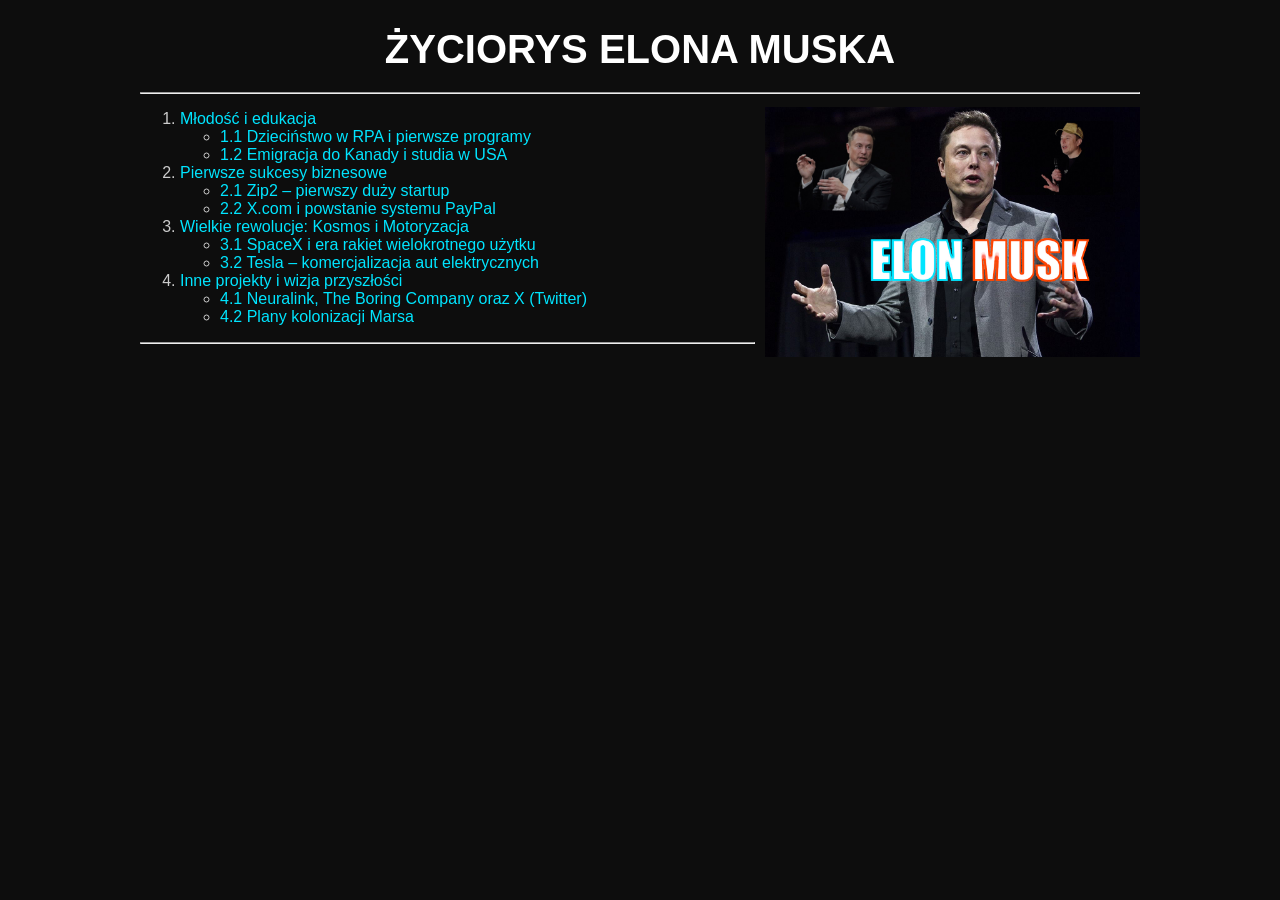
<file: 1-wersja/strona-internetowa/index.html>
<!DOCTYPE html>
<html lang="pl">
<head>
    <meta charset="UTF-8">
    <title>Życie Elona Muska</title>
    
    <link rel="stylesheet" href="style.css">
</head>
<body style="background-color: #0d0d0d;">
<h1>ŻYCIORYS ELONA MUSKA</h1>
<hr>

<img src="obrazki/ulepszony_elon.jpeg" alt="Elon Musk" width="375" class="glowna_grafika_musk">

<ol>
  <li><a href="teksty/mlodosc.html">Młodość i edukacja</a>
    <ul>
      <li><a href="teksty/mlodosc.html#dziecinstwo">1.1 Dzieciństwo w RPA i pierwsze programy</a></li>
      <li><a href="teksty/mlodosc.html#emigracja">1.2 Emigracja do Kanady i studia w USA</a></li>
    </ul>
  </li>
  <li><a href="teksty/pierwsze_sukcesy.html#pierwsze_sukcesy">Pierwsze sukcesy biznesowe</a>
    <ul>
      <li><a href="teksty/pierwsze_sukcesy.html#zip2">2.1 Zip2 – pierwszy duży startup</a></li>
      <li><a href="teksty/pierwsze_sukcesy.html#paypal">2.2 X.com i powstanie systemu PayPal</a></li>
    </ul>
  </li>
    <li><a href="teksty/wielkie_rewolucje.html#wielkie_rewolucje">Wielkie rewolucje: Kosmos i Motoryzacja</a>
        <ul>
        <li><a href="teksty/wielkie_rewolucje.html#spacex">3.1 SpaceX i era rakiet wielokrotnego użytku</a></li>
        <li><a href="teksty/wielkie_rewolucje.html#tesla">3.2 Tesla – komercjalizacja aut elektrycznych</a></li>
        </ul>
    </li>
    <li><a href="teksty/inne_projekty.html#inne_projekty">Inne projekty i wizja przyszłości</a>
        <ul>
        <li><a href="teksty/inne_projekty.html#neuralink">4.1 Neuralink, The Boring Company oraz X (Twitter)</a></li>
        <li><a href="teksty/inne_projekty.html#mars">4.2 Plany kolonizacji Marsa</a></li>
        </ul>
    </li>
    
</ol>
<hr>


</body> 
</html>
</file>
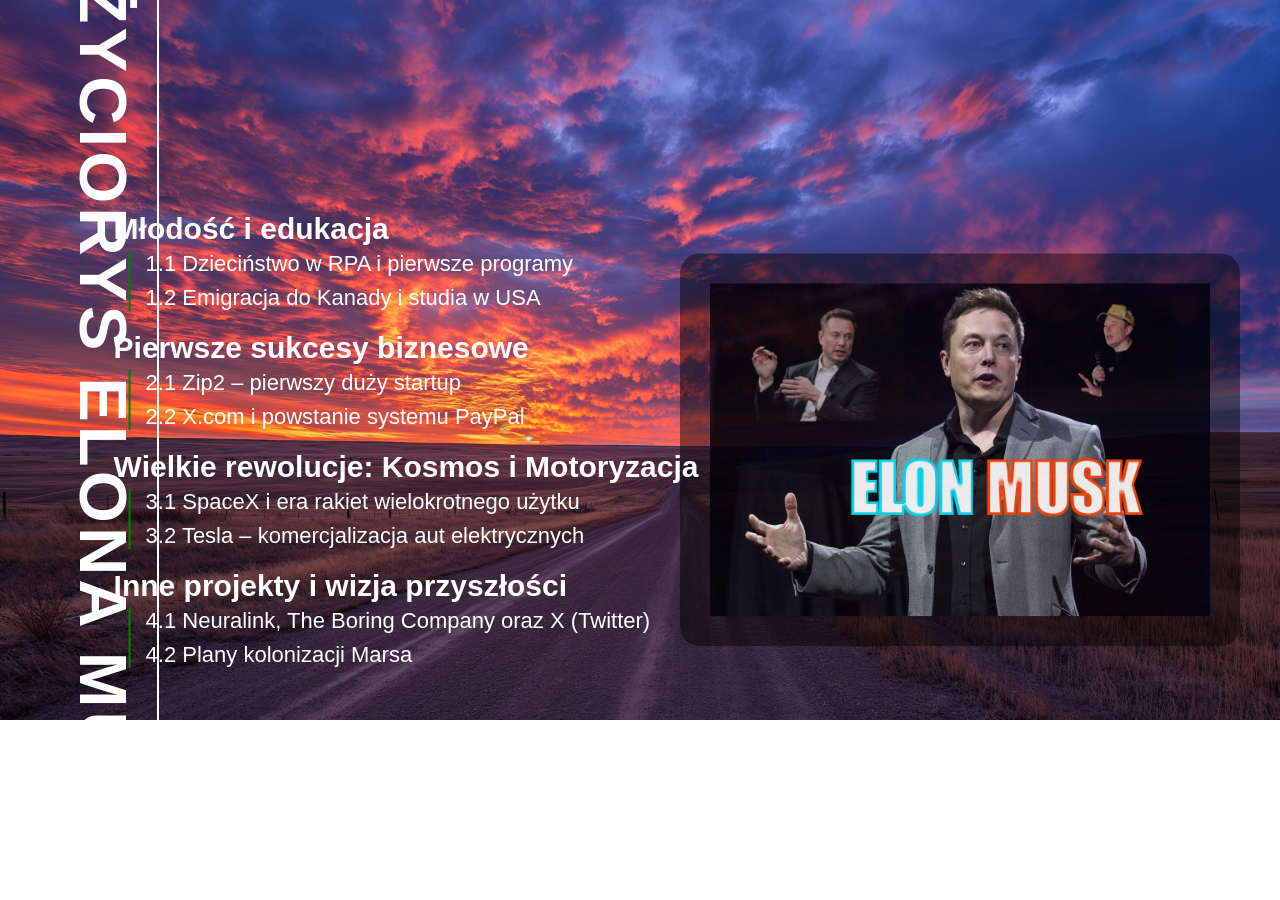
<file: 2-wersja/strona-internetowa/index.html>
<!DOCTYPE html>
<html lang="pl">
<head>
    <meta charset="UTF-8">
    <title>Życie Elona Muska</title>
    
    <link rel="stylesheet" href="style.css">
</head>
<body class="index">
<h1>ŻYCIORYS ELONA MUSKA</h1>


<img src="obrazki/ulepszony_elon.jpeg" alt="Elon Musk" width="375" class="glowna_grafika_musk">

<ol>
  <li><a href="teksty/mlodosc.html">Młodość i edukacja</a>
    <ul>
      <li><a href="teksty/mlodosc.html#dziecinstwo">1.1 Dzieciństwo w RPA i pierwsze programy</a></li>
      <li><a href="teksty/mlodosc.html#emigracja">1.2 Emigracja do Kanady i studia w USA</a></li>
    </ul>
  </li>
  <li><a href="teksty/pierwsze_sukcesy.html#pierwsze_sukcesy">Pierwsze sukcesy biznesowe</a>
    <ul>
      <li><a href="teksty/pierwsze_sukcesy.html#zip2">2.1 Zip2 – pierwszy duży startup</a></li>
      <li><a href="teksty/pierwsze_sukcesy.html#paypal">2.2 X.com i powstanie systemu PayPal</a></li>
    </ul>
  </li>
    <li><a href="teksty/wielkie_rewolucje.html#wielkie_rewolucje">Wielkie rewolucje: Kosmos i Motoryzacja</a>
        <ul>
        <li><a href="teksty/wielkie_rewolucje.html#spacex">3.1 SpaceX i era rakiet wielokrotnego użytku</a></li>
        <li><a href="teksty/wielkie_rewolucje.html#tesla">3.2 Tesla – komercjalizacja aut elektrycznych</a></li>
        </ul>
    </li>
    <li><a href="teksty/inne_projekty.html#inne_projekty">Inne projekty i wizja przyszłości</a>
        <ul>
        <li><a href="teksty/inne_projekty.html#neuralink">4.1 Neuralink, The Boring Company oraz X (Twitter)</a></li>
        <li><a href="teksty/inne_projekty.html#mars">4.2 Plany kolonizacji Marsa</a></li>
        </ul>
    </li>
    
</ol>

</body> 
</html>
</file>
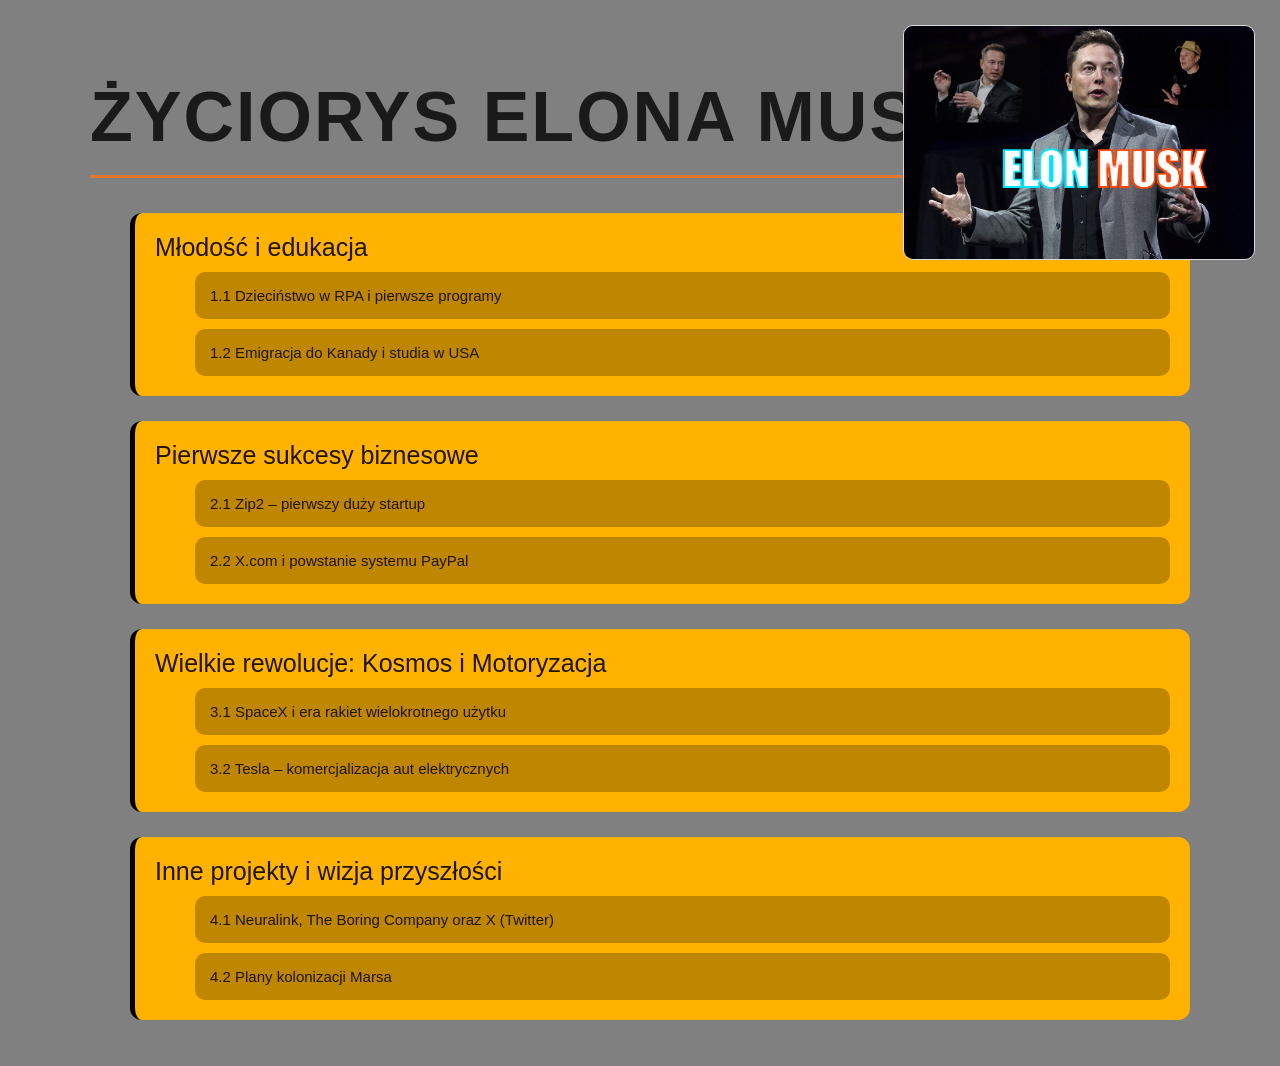
<file: 3-wersja/strona-internetowa/index.html>
<!DOCTYPE html>
<html lang="pl">
<head>
    <meta charset="UTF-8">
    <title>Życie Elona Muska</title>
    
    <link rel="stylesheet" href="style.css">
</head>
<body class="index">
<img src="obrazki/ulepszony_elon.jpeg" alt="Elon Musk" width="375" class="glowna_grafika_musk">
<h1>ŻYCIORYS ELONA MUSKA</h1>
<ol>
  <li><a href="teksty/mlodosc.html">Młodość i edukacja</a>
    <ul>
      <li><a href="teksty/mlodosc.html#dziecinstwo">1.1 Dzieciństwo w RPA i pierwsze programy</a></li>
      <li><a href="teksty/mlodosc.html#emigracja">1.2 Emigracja do Kanady i studia w USA</a></li>
    </ul>
  </li>
  <li><a href="teksty/pierwsze_sukcesy.html#pierwsze_sukcesy">Pierwsze sukcesy biznesowe</a>
    <ul>
      <li><a href="teksty/pierwsze_sukcesy.html#zip2">2.1 Zip2 – pierwszy duży startup</a></li>
      <li><a href="teksty/pierwsze_sukcesy.html#paypal">2.2 X.com i powstanie systemu PayPal</a></li>
    </ul>
  </li>
    <li><a href="teksty/wielkie_rewolucje.html#wielkie_rewolucje">Wielkie rewolucje: Kosmos i Motoryzacja</a>
        <ul>
        <li><a href="teksty/wielkie_rewolucje.html#spacex">3.1 SpaceX i era rakiet wielokrotnego użytku</a></li>
        <li><a href="teksty/wielkie_rewolucje.html#tesla">3.2 Tesla – komercjalizacja aut elektrycznych</a></li>
        </ul>
    </li>
    <li><a href="teksty/inne_projekty.html#inne_projekty">Inne projekty i wizja przyszłości</a>
        <ul>
        <li><a href="teksty/inne_projekty.html#neuralink">4.1 Neuralink, The Boring Company oraz X (Twitter)</a></li>
        <li><a href="teksty/inne_projekty.html#mars">4.2 Plany kolonizacji Marsa</a></li>
        </ul>
    </li>

</ol>


</body> 
</html>
</file>
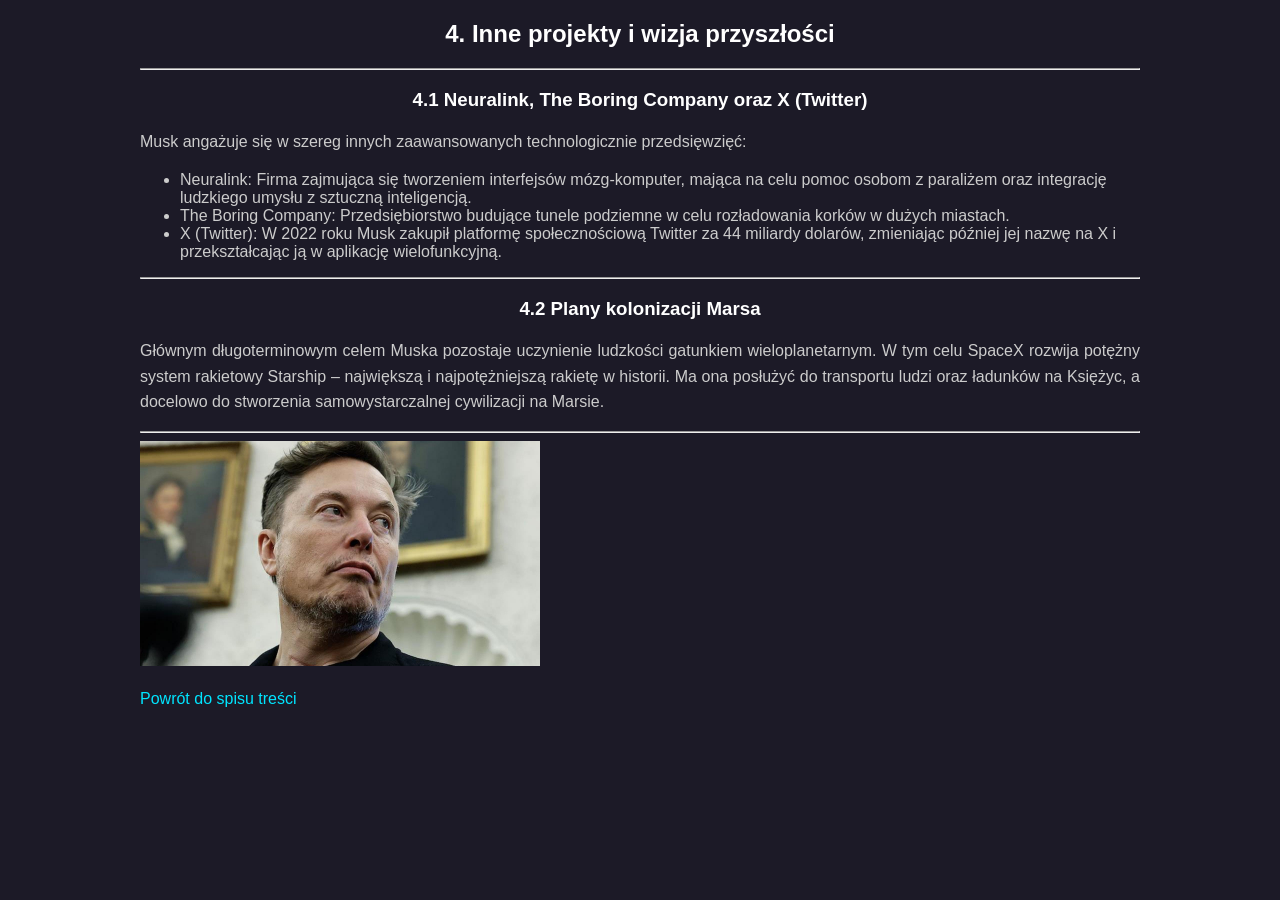
<file: 1-wersja/strona-internetowa/teksty/inne_projekty.html>
<!DOCTYPE html>
<html lang="pl">
<head>
    <meta charset="UTF-8">
    <title>Inne projekty Elona Muska</title>
    <link rel="stylesheet" href="../style.css">
</head>
<body class="projekty">
    <h2>4. Inne projekty i wizja przyszłości</h2>
<hr>
<a name="neuralink"></a><h3>4.1 Neuralink, The Boring Company oraz X (Twitter)</h3>
<p>Musk angażuje się w szereg innych zaawansowanych technologicznie przedsięwzięć:</p>
<ul>
    <li>Neuralink: Firma zajmująca się tworzeniem interfejsów mózg-komputer, mająca na celu pomoc osobom z paraliżem oraz integrację ludzkiego umysłu z sztuczną inteligencją.</li>
    <li>The Boring Company: Przedsiębiorstwo budujące tunele podziemne w celu rozładowania korków w dużych miastach.</li>
    <li>X (Twitter): W 2022 roku Musk zakupił platformę społecznościową Twitter za 44 miliardy dolarów, zmieniając później jej nazwę na X i przekształcając ją w aplikację wielofunkcyjną.</li>
</ul><hr>
<a name="mars"></a><h3>4.2 Plany kolonizacji Marsa</h3>
<p>Głównym długoterminowym celem Muska pozostaje uczynienie ludzkości gatunkiem wieloplanetarnym. W tym celu SpaceX rozwija potężny system rakietowy Starship – największą i najpotężniejszą rakietę w historii. Ma ona posłużyć do transportu ludzi oraz ładunków na Księżyc, a docelowo do stworzenia samowystarczalnej cywilizacji na Marsie.</p>
<hr>
<img src="../obrazki/elon3.jpg" width="400">
<p><a href="../index.html" class="powrot">Powrót do spisu treści</a></p>
</body>
</html>
</file>
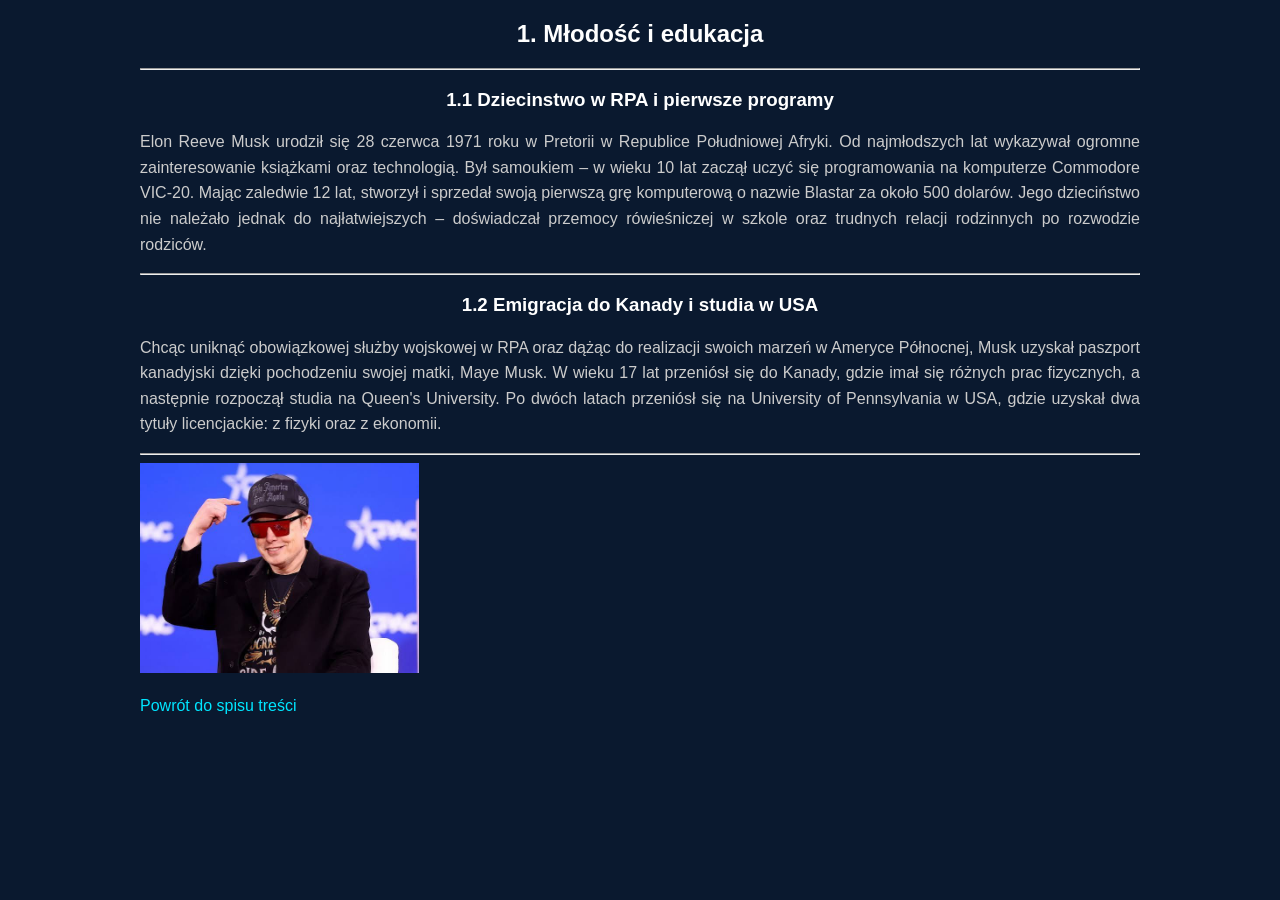
<file: 1-wersja/strona-internetowa/teksty/mlodosc.html>
<!DOCTYPE html>
<html lang="pl">
<head>
    <meta charset="UTF-8">
    <title>Młodość i edukacja Elona Muska</title>
    <link rel="stylesheet" href="../style.css">
</head>
<body class="mlodosc">
    <h2>1. Młodość i edukacja</h2>
<hr>
<a name="dziecinstwo"></a><h3>1.1 Dziecinstwo w RPA i pierwsze programy</h3>
<p>Elon Reeve Musk urodził się 28 czerwca 1971 roku w Pretorii w Republice Południowej Afryki. Od najmłodszych lat wykazywał ogromne zainteresowanie książkami oraz technologią. Był samoukiem – w wieku 10 lat zaczął uczyć się programowania na komputerze Commodore VIC-20. Mając zaledwie 12 lat, stworzył i sprzedał swoją pierwszą grę komputerową o nazwie Blastar za około 500 dolarów. Jego dzieciństwo nie należało jednak do najłatwiejszych – doświadczał przemocy rówieśniczej w szkole oraz trudnych relacji rodzinnych po rozwodzie rodziców.</p>
<hr>
<a name="emigracja"></a><h3>1.2 Emigracja do Kanady i studia w USA</h3>
<p>Chcąc uniknąć obowiązkowej służby wojskowej w RPA oraz dążąc do realizacji swoich marzeń w Ameryce Północnej, Musk uzyskał paszport kanadyjski dzięki pochodzeniu swojej matki, Maye Musk. W wieku 17 lat przeniósł się do Kanady, gdzie imał się różnych prac fizycznych, a następnie rozpoczął studia na Queen's University. Po dwóch latach przeniósł się na University of Pennsylvania w USA, gdzie uzyskał dwa tytuły licencjackie: z fizyki oraz z ekonomii.</p>
<hr>
<img src="../obrazki/elon4.jpg" width="279">
<p><a href="../index.html" class="powrot">Powrót do spisu treści</a></p>

</body>
</html>
</file>
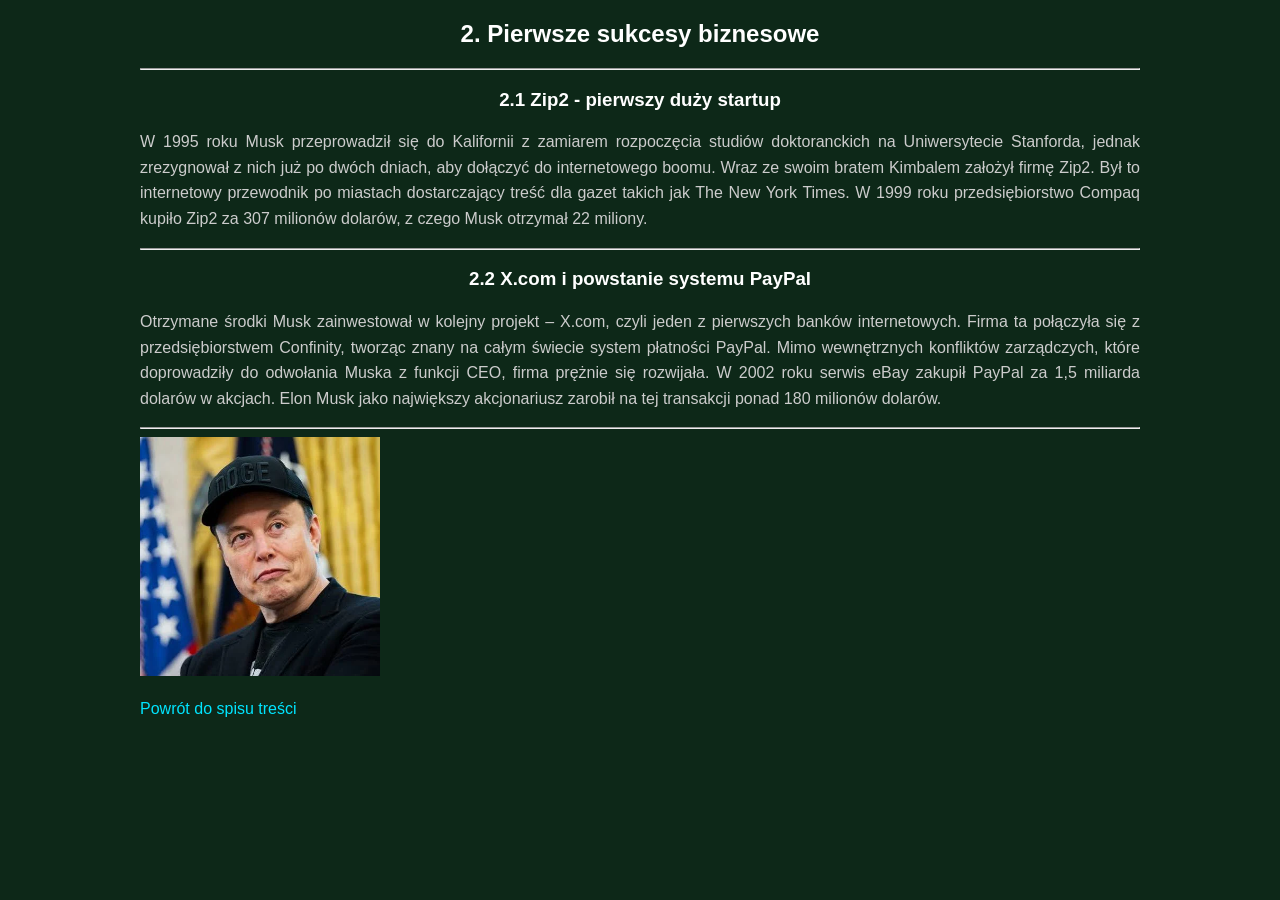
<file: 1-wersja/strona-internetowa/teksty/pierwsze_sukcesy.html>
<!DOCTYPE html>
<html lang="pl">
<head>
    <meta charset="UTF-8">
    <title>Pierwsze sukcesy Elona Muska</title>
    <link rel="stylesheet" href="../style.css">
<body class="sukcesy">
    <h2>2. Pierwsze sukcesy biznesowe</h2>
<hr>
<a name="zip2"></a><h3>2.1 Zip2 - pierwszy duży startup</h3>
<p>W 1995 roku Musk przeprowadził się do Kalifornii z zamiarem rozpoczęcia studiów doktoranckich na Uniwersytecie Stanforda, jednak zrezygnował z nich już po dwóch dniach, aby dołączyć do internetowego boomu. Wraz ze swoim bratem Kimbalem założył firmę Zip2. Był to internetowy przewodnik po miastach dostarczający treść dla gazet takich jak The New York Times. W 1999 roku przedsiębiorstwo Compaq kupiło Zip2 za 307 milionów dolarów, z czego Musk otrzymał 22 miliony.</p>
<hr>
<a name="paypal"></a><h3>2.2 X.com i powstanie systemu PayPal</h3>
<p>Otrzymane środki Musk zainwestował w kolejny projekt – X.com, czyli jeden z pierwszych banków internetowych. Firma ta połączyła się z przedsiębiorstwem Confinity, tworząc znany na całym świecie system płatności PayPal. Mimo wewnętrznych konfliktów zarządczych, które doprowadziły do odwołania Muska z funkcji CEO, firma prężnie się rozwijała. W 2002 roku serwis eBay zakupił PayPal za 1,5 miliarda dolarów w akcjach. Elon Musk jako największy akcjonariusz zarobił na tej transakcji ponad 180 milionów dolarów.</p>
<hr>
<img src="../obrazki/elon2.jpg" width=240 >
<p><a href="../index.html" class="powrot">Powrót do spisu treści</a></p>

</body>
</html>
</file>
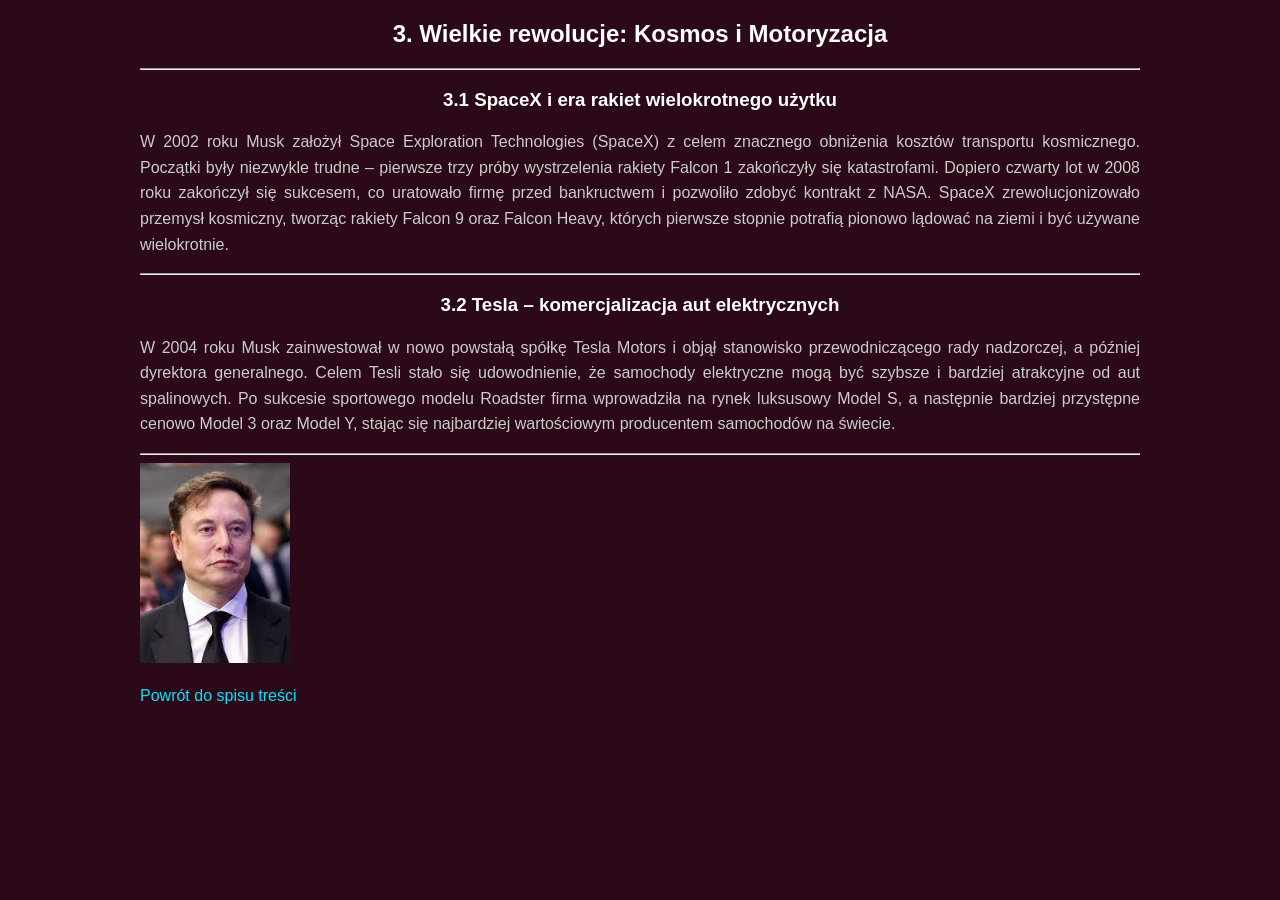
<file: 1-wersja/strona-internetowa/teksty/wielkie_rewolucje.html>
<!DOCTYPE html>
<html lang="pl">
<head>
    <meta charset="UTF-8">
    <title>Wielkie rewolucje: Kosmos i Motoryzacja</title>
    <link rel="stylesheet" href="../style.css">
</head>
<body class="rewolucje">
    <h2>3. Wielkie rewolucje: Kosmos i Motoryzacja</h2>
<hr>
<a name="spacex"></a><h3>3.1 SpaceX i era rakiet wielokrotnego użytku</h3>
<p>W 2002 roku Musk założył Space Exploration Technologies (SpaceX) z celem znacznego obniżenia kosztów transportu kosmicznego. Początki były niezwykle trudne – pierwsze trzy próby wystrzelenia rakiety Falcon 1 zakończyły się katastrofami. Dopiero czwarty lot w 2008 roku zakończył się sukcesem, co uratowało firmę przed bankructwem i pozwoliło zdobyć kontrakt z NASA. SpaceX zrewolucjonizowało przemysł kosmiczny, tworząc rakiety Falcon 9 oraz Falcon Heavy, których pierwsze stopnie potrafią pionowo lądować na ziemi i być używane wielokrotnie.</p><hr>
<a name="tesla"></a><h3>3.2 Tesla – komercjalizacja aut elektrycznych</h3>
<p>W 2004 roku Musk zainwestował w nowo powstałą spółkę Tesla Motors i objął stanowisko przewodniczącego rady nadzorczej, a później dyrektora generalnego. Celem Tesli stało się udowodnienie, że samochody elektryczne mogą być szybsze i bardziej atrakcyjne od aut spalinowych. Po sukcesie sportowego modelu Roadster firma wprowadziła na rynek luksusowy Model S, a następnie bardziej przystępne cenowo Model 3 oraz Model Y, stając się najbardziej wartościowym producentem samochodów na świecie.</p>
<hr>
<img src="../obrazki/elon.jpg" width="150">
<p><a href="../index.html" class="powrot">Powrót do spisu treści</a></p>
</body>
</html>
</file>
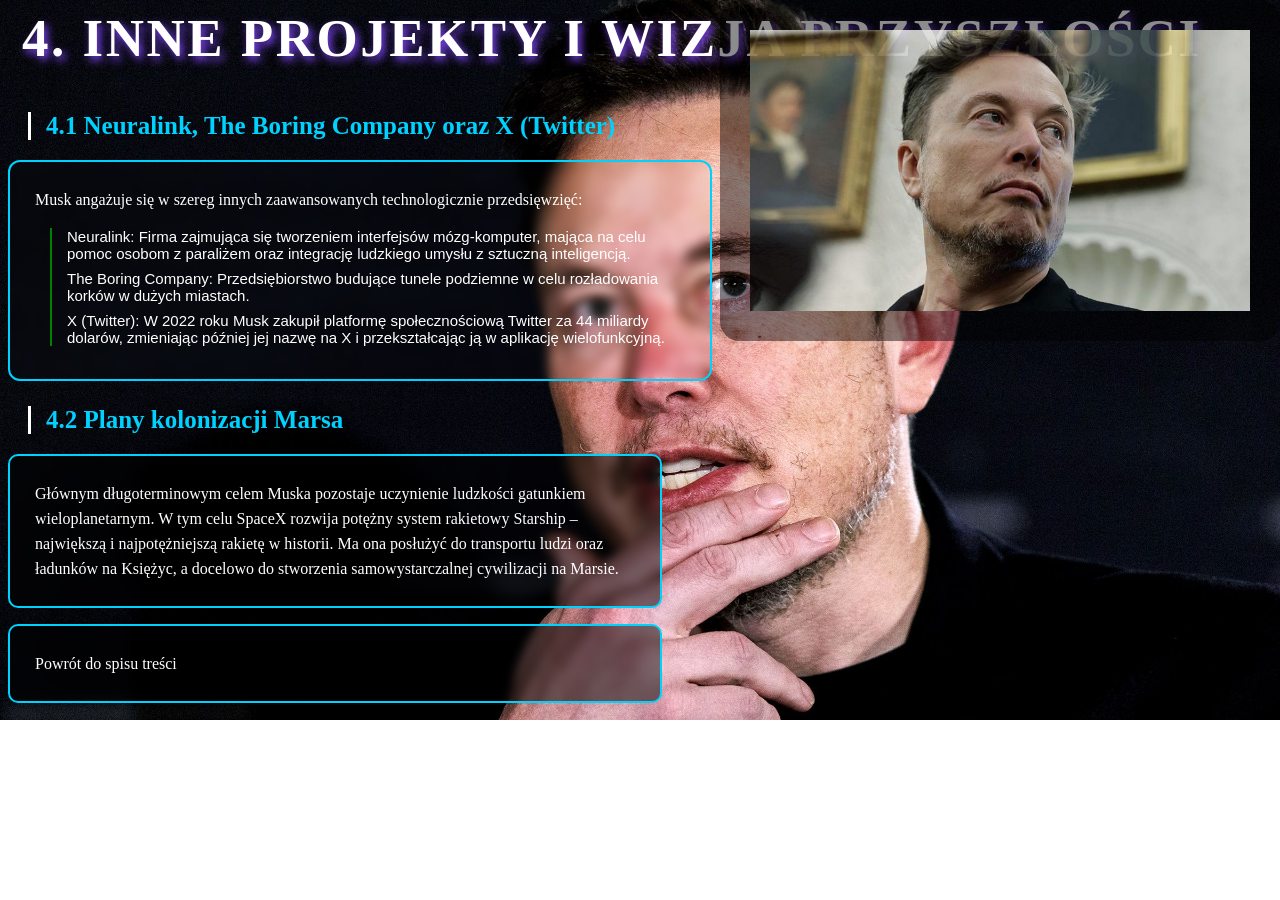
<file: 2-wersja/strona-internetowa/teksty/inne_projekty.html>
<!DOCTYPE html>
<html lang="pl">
<head>
    <meta charset="UTF-8">
    <title>Inne projekty Elona Muska</title>
    <link rel="stylesheet" href="../style.css">
</head>
<body class="projekty">
    <h2>4. Inne projekty i wizja przyszłości</h2>
<a name="neuralink"></a><h3>4.1 Neuralink, The Boring Company oraz X (Twitter)</h3>
<div class="panel">
<p>Musk angażuje się w szereg innych zaawansowanych technologicznie przedsięwzięć:</p>
<ul>
    <li>Neuralink: Firma zajmująca się tworzeniem interfejsów mózg-komputer, mająca na celu pomoc osobom z paraliżem oraz integrację ludzkiego umysłu z sztuczną inteligencją.</li>
    <li>The Boring Company: Przedsiębiorstwo budujące tunele podziemne w celu rozładowania korków w dużych miastach.</li>
    <li>X (Twitter): W 2022 roku Musk zakupił platformę społecznościową Twitter za 44 miliardy dolarów, zmieniając później jej nazwę na X i przekształcając ją w aplikację wielofunkcyjną.</li>
</ul>
</div>
<a name="mars"></a><h3>4.2 Plany kolonizacji Marsa</h3>
<p>Głównym długoterminowym celem Muska pozostaje uczynienie ludzkości gatunkiem wieloplanetarnym. W tym celu SpaceX rozwija potężny system rakietowy Starship – największą i najpotężniejszą rakietę w historii. Ma ona posłużyć do transportu ludzi oraz ładunków na Księżyc, a docelowo do stworzenia samowystarczalnej cywilizacji na Marsie.</p>
<img src="../obrazki/elon3.jpg">
<p><a href="../index.html">Powrót do spisu treści</a></p>

</body>
</html>
</file>
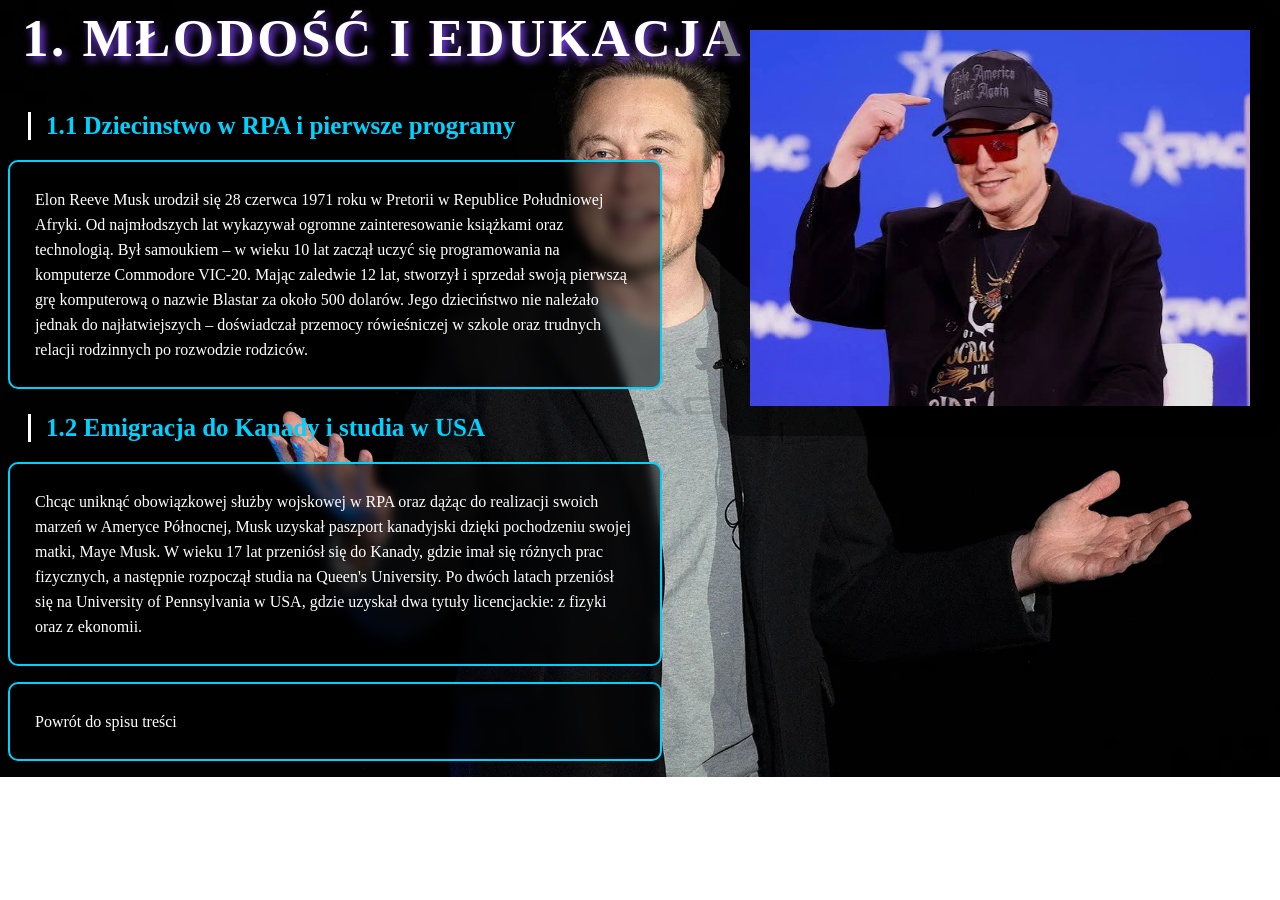
<file: 2-wersja/strona-internetowa/teksty/mlodosc.html>
<!DOCTYPE html>
<html lang="pl">
<head>
    <meta charset="UTF-8">
    <title>Młodość i edukacja Elona Muska</title>
    <link rel="stylesheet" href="../style.css">
</head>
<body class="mlodosc">
    <h2>1. Młodość i edukacja</h2>
<a name="dziecinstwo"></a><h3>1.1 Dziecinstwo w RPA i pierwsze programy</h3>
<p>Elon Reeve Musk urodził się 28 czerwca 1971 roku w Pretorii w Republice Południowej Afryki. Od najmłodszych lat wykazywał ogromne zainteresowanie książkami oraz technologią. Był samoukiem – w wieku 10 lat zaczął uczyć się programowania na komputerze Commodore VIC-20. Mając zaledwie 12 lat, stworzył i sprzedał swoją pierwszą grę komputerową o nazwie Blastar za około 500 dolarów. Jego dzieciństwo nie należało jednak do najłatwiejszych – doświadczał przemocy rówieśniczej w szkole oraz trudnych relacji rodzinnych po rozwodzie rodziców.</p>
<a name="emigracja"></a><h3>1.2 Emigracja do Kanady i studia w USA</h3>
<p>Chcąc uniknąć obowiązkowej służby wojskowej w RPA oraz dążąc do realizacji swoich marzeń w Ameryce Północnej, Musk uzyskał paszport kanadyjski dzięki pochodzeniu swojej matki, Maye Musk. W wieku 17 lat przeniósł się do Kanady, gdzie imał się różnych prac fizycznych, a następnie rozpoczął studia na Queen's University. Po dwóch latach przeniósł się na University of Pennsylvania w USA, gdzie uzyskał dwa tytuły licencjackie: z fizyki oraz z ekonomii.</p>
<img src="../obrazki/elon4.jpg">
<p><a href="../index.html" class="powrot">Powrót do spisu treści</a></p>

</body>
</html>
</file>
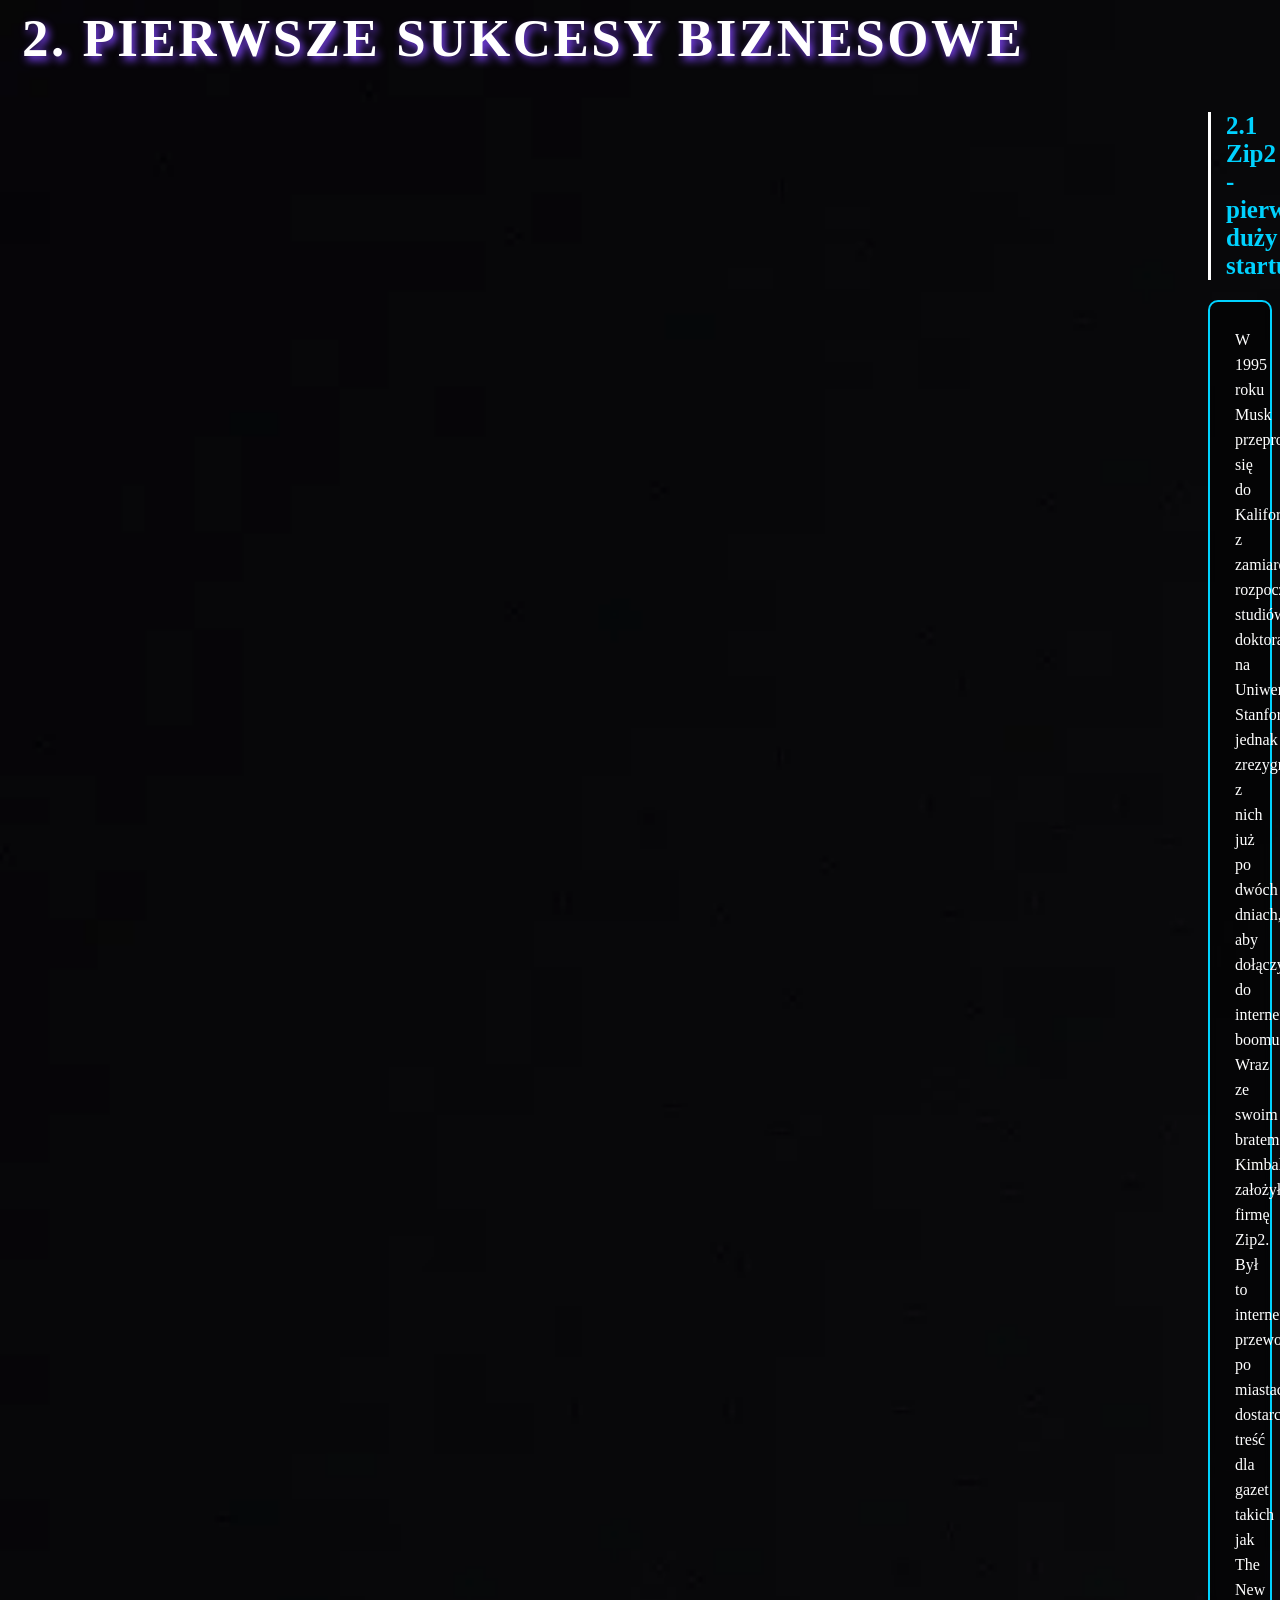
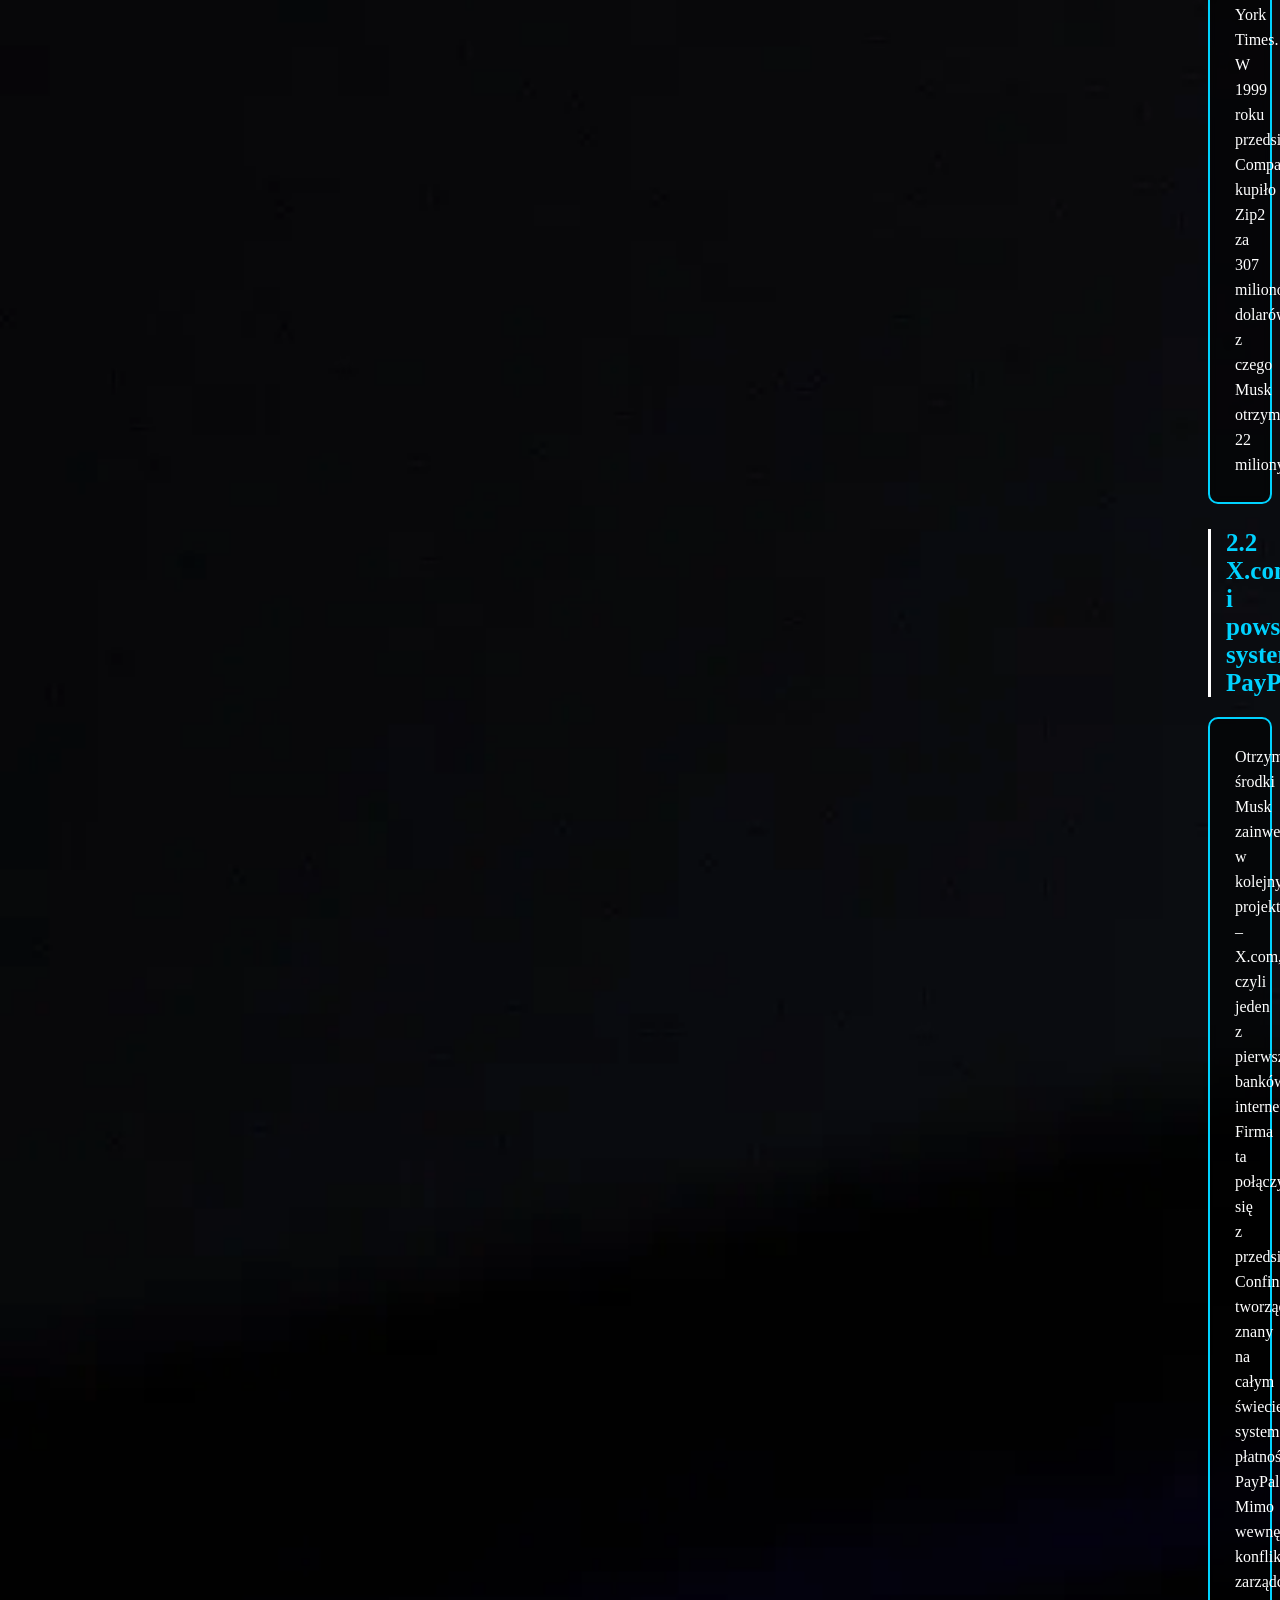
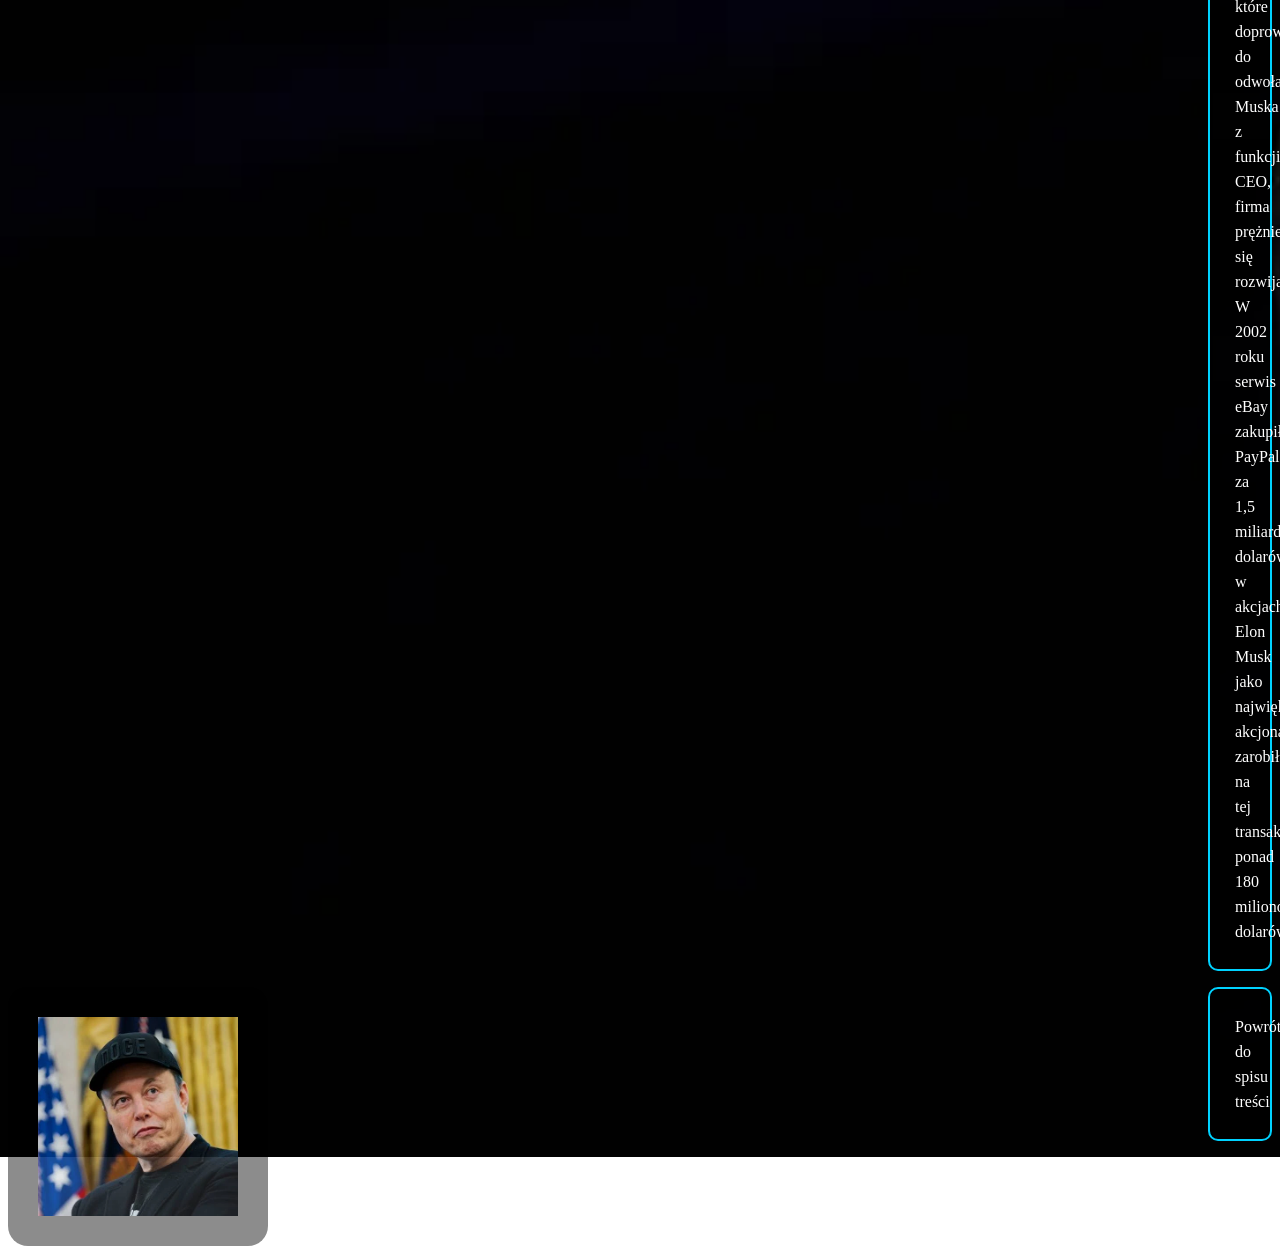
<file: 2-wersja/strona-internetowa/teksty/pierwsze_sukcesy.html>
<!DOCTYPE html>
<html lang="pl">
<head>
    <meta charset="UTF-8">
    <title>Pierwsze sukcesy Elona Muska</title>
    <link rel="stylesheet" href="../style.css">
</head>
<body class="sukcesy">
    <h2>2. Pierwsze sukcesy biznesowe</h2>
<a name="zip2"></a><h3>2.1 Zip2 - pierwszy duży startup</h3>
<p>W 1995 roku Musk przeprowadził się do Kalifornii z zamiarem rozpoczęcia studiów doktoranckich na Uniwersytecie Stanforda, jednak zrezygnował z nich już po dwóch dniach, aby dołączyć do internetowego boomu. Wraz ze swoim bratem Kimbalem założył firmę Zip2. Był to internetowy przewodnik po miastach dostarczający treść dla gazet takich jak The New York Times. W 1999 roku przedsiębiorstwo Compaq kupiło Zip2 za 307 milionów dolarów, z czego Musk otrzymał 22 miliony.</p>
<a name="paypal"></a><h3>2.2 X.com i powstanie systemu PayPal</h3>
<p>Otrzymane środki Musk zainwestował w kolejny projekt – X.com, czyli jeden z pierwszych banków internetowych. Firma ta połączyła się z przedsiębiorstwem Confinity, tworząc znany na całym świecie system płatności PayPal. Mimo wewnętrznych konfliktów zarządczych, które doprowadziły do odwołania Muska z funkcji CEO, firma prężnie się rozwijała. W 2002 roku serwis eBay zakupił PayPal za 1,5 miliarda dolarów w akcjach. Elon Musk jako największy akcjonariusz zarobił na tej transakcji ponad 180 milionów dolarów.</p>
<img src="../obrazki/elon2.jpg" class="elon2">
<p><a href="../index.html" class="powrot">Powrót do spisu treści</a></p>

</body>
</html>
</file>
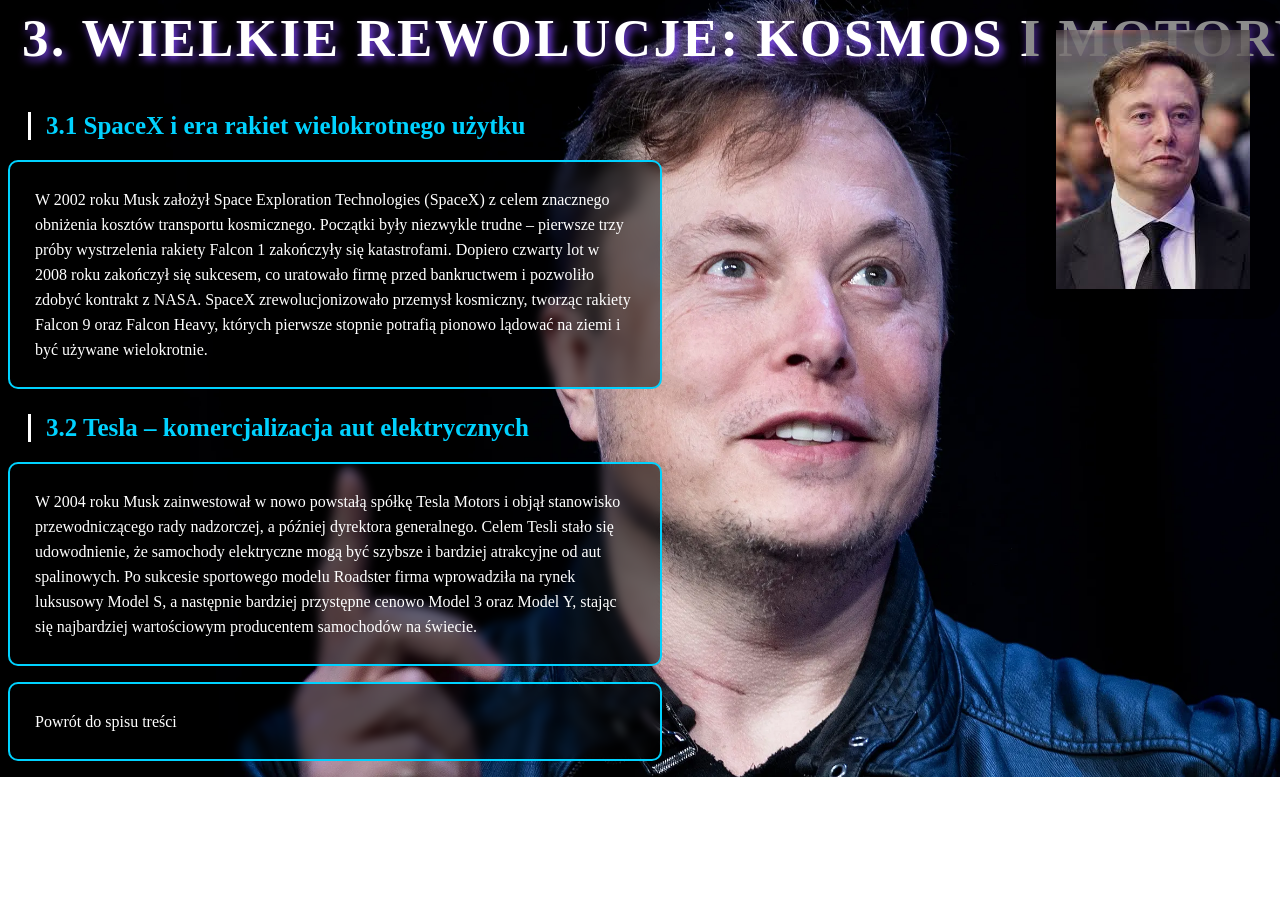
<file: 2-wersja/strona-internetowa/teksty/wielkie_rewolucje.html>
<!DOCTYPE html>
<html lang="pl">
<head>
    <meta charset="UTF-8">
    <title>Wielkie rewolucje: Kosmos i Motoryzacja</title>
    <link rel="stylesheet" href="../style.css">
</head>
<body class="rewolucje">
    <h2>3. Wielkie rewolucje: Kosmos i Motoryzacja</h2>
<a name="spacex"></a><h3>3.1 SpaceX i era rakiet wielokrotnego użytku</h3>
<p>W 2002 roku Musk założył Space Exploration Technologies (SpaceX) z celem znacznego obniżenia kosztów transportu kosmicznego. Początki były niezwykle trudne – pierwsze trzy próby wystrzelenia rakiety Falcon 1 zakończyły się katastrofami. Dopiero czwarty lot w 2008 roku zakończył się sukcesem, co uratowało firmę przed bankructwem i pozwoliło zdobyć kontrakt z NASA. SpaceX zrewolucjonizowało przemysł kosmiczny, tworząc rakiety Falcon 9 oraz Falcon Heavy, których pierwsze stopnie potrafią pionowo lądować na ziemi i być używane wielokrotnie.</p>
<a name="tesla"></a><h3>3.2 Tesla – komercjalizacja aut elektrycznych</h3>
<p>W 2004 roku Musk zainwestował w nowo powstałą spółkę Tesla Motors i objął stanowisko przewodniczącego rady nadzorczej, a później dyrektora generalnego. Celem Tesli stało się udowodnienie, że samochody elektryczne mogą być szybsze i bardziej atrakcyjne od aut spalinowych. Po sukcesie sportowego modelu Roadster firma wprowadziła na rynek luksusowy Model S, a następnie bardziej przystępne cenowo Model 3 oraz Model Y, stając się najbardziej wartościowym producentem samochodów na świecie.</p>
<img src="../obrazki/elon.jpg">
<p><a href="../index.html" class="powrot">Powrót do spisu treści</a></p>
</body>
</html>
</file>
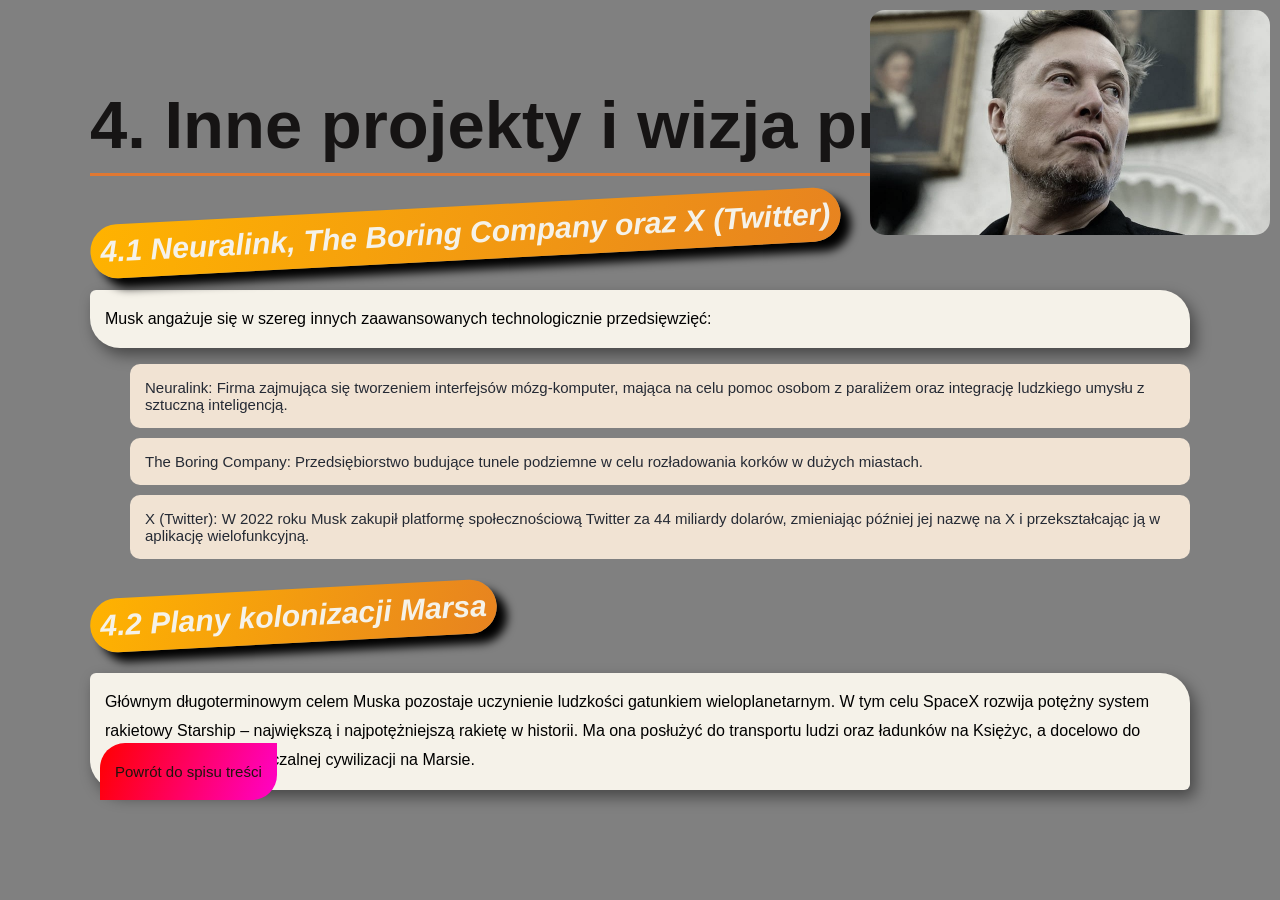
<file: 3-wersja/strona-internetowa/teksty/inne_projekty.html>
<!DOCTYPE html>
<html lang="pl">
<head>
    <meta charset="UTF-8">
    <title>Inne projekty Elona Muska</title>
    <link rel="stylesheet" href="../style.css">
</head>
<body>
    <h2>4. Inne projekty i wizja przyszłości</h2>
<a name="neuralink"></a><h3>4.1 Neuralink, The Boring Company oraz X (Twitter)</h3>
<div class="panel">
<p>Musk angażuje się w szereg innych zaawansowanych technologicznie przedsięwzięć:</p>
<ul>
    <li>Neuralink: Firma zajmująca się tworzeniem interfejsów mózg-komputer, mająca na celu pomoc osobom z paraliżem oraz integrację ludzkiego umysłu z sztuczną inteligencją.</li>
    <li>The Boring Company: Przedsiębiorstwo budujące tunele podziemne w celu rozładowania korków w dużych miastach.</li>
    <li>X (Twitter): W 2022 roku Musk zakupił platformę społecznościową Twitter za 44 miliardy dolarów, zmieniając później jej nazwę na X i przekształcając ją w aplikację wielofunkcyjną.</li>
</ul>
</div>
<a name="mars"></a><h3>4.2 Plany kolonizacji Marsa</h3>
<p>Głównym długoterminowym celem Muska pozostaje uczynienie ludzkości gatunkiem wieloplanetarnym. W tym celu SpaceX rozwija potężny system rakietowy Starship – największą i najpotężniejszą rakietę w historii. Ma ona posłużyć do transportu ludzi oraz ładunków na Księżyc, a docelowo do stworzenia samowystarczalnej cywilizacji na Marsie.</p>
<img src="../obrazki/elon3.jpg" width="400">
<p><a href="../index.html" class="powrot">Powrót do spisu treści</a></p>
</body>
</html>
</file>
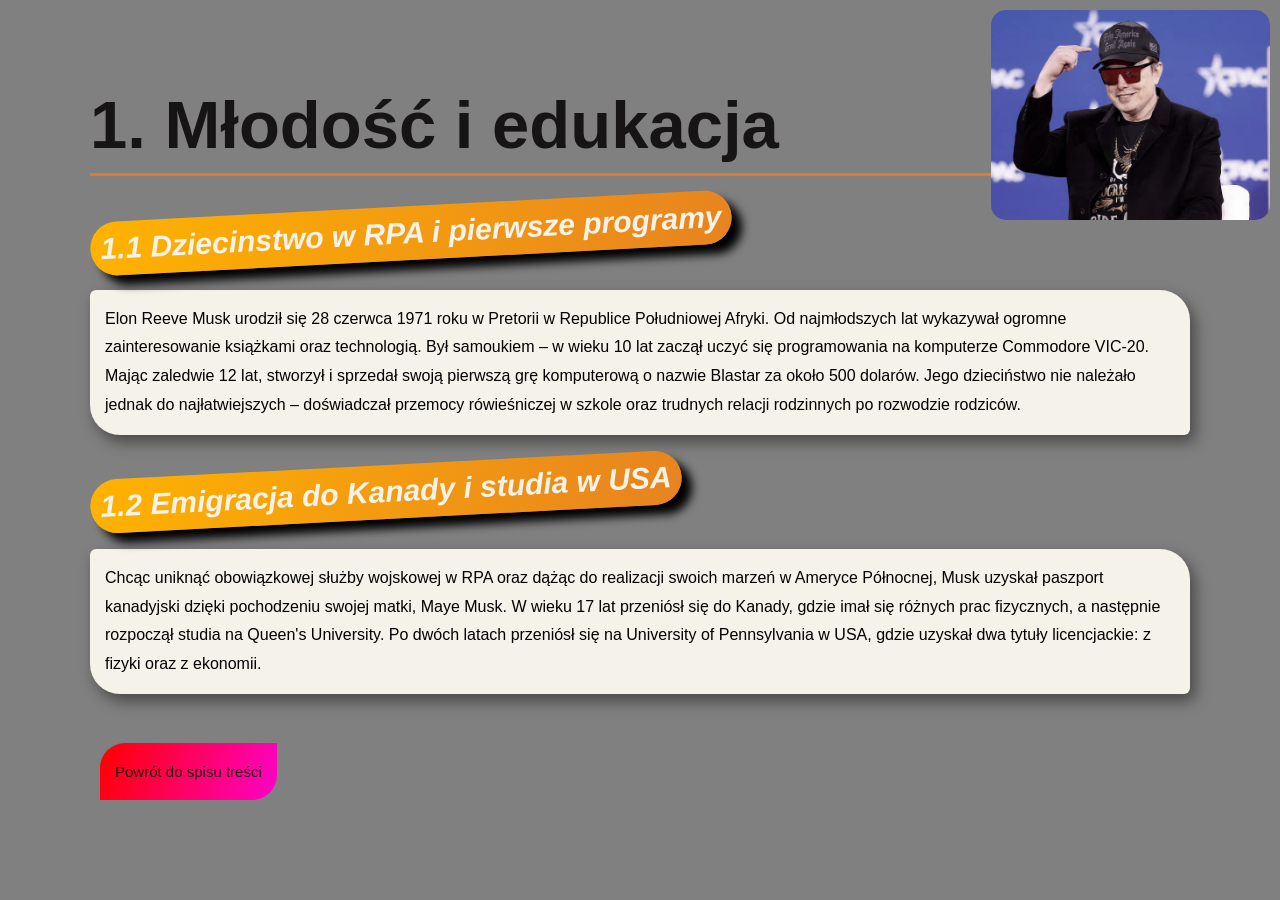
<file: 3-wersja/strona-internetowa/teksty/mlodosc.html>
<!DOCTYPE html>
<html lang="pl">
<head>
    <meta charset="UTF-8">
    <title>Młodość i edukacja Elona Muska</title>
    <link rel="stylesheet" href="../style.css">
</head>
<body>
<h2>1. Młodość i edukacja</h2>
<a name="dziecinstwo"></a><h3>1.1 Dziecinstwo w RPA i pierwsze programy</h3>
<p>Elon Reeve Musk urodził się 28 czerwca 1971 roku w Pretorii w Republice Południowej Afryki. Od najmłodszych lat wykazywał ogromne zainteresowanie książkami oraz technologią. Był samoukiem – w wieku 10 lat zaczął uczyć się programowania na komputerze Commodore VIC-20. Mając zaledwie 12 lat, stworzył i sprzedał swoją pierwszą grę komputerową o nazwie Blastar za około 500 dolarów. Jego dzieciństwo nie należało jednak do najłatwiejszych – doświadczał przemocy rówieśniczej w szkole oraz trudnych relacji rodzinnych po rozwodzie rodziców.</p>
<a name="emigracja"></a><h3>1.2 Emigracja do Kanady i studia w USA</h3>
<p>Chcąc uniknąć obowiązkowej służby wojskowej w RPA oraz dążąc do realizacji swoich marzeń w Ameryce Północnej, Musk uzyskał paszport kanadyjski dzięki pochodzeniu swojej matki, Maye Musk. W wieku 17 lat przeniósł się do Kanady, gdzie imał się różnych prac fizycznych, a następnie rozpoczął studia na Queen's University. Po dwóch latach przeniósł się na University of Pennsylvania w USA, gdzie uzyskał dwa tytuły licencjackie: z fizyki oraz z ekonomii.</p>
<img src="../obrazki/elon4.jpg" width="279">
<p><a href="../index.html" class="powrot">Powrót do spisu treści</a></p>
</body>
</html>
</file>
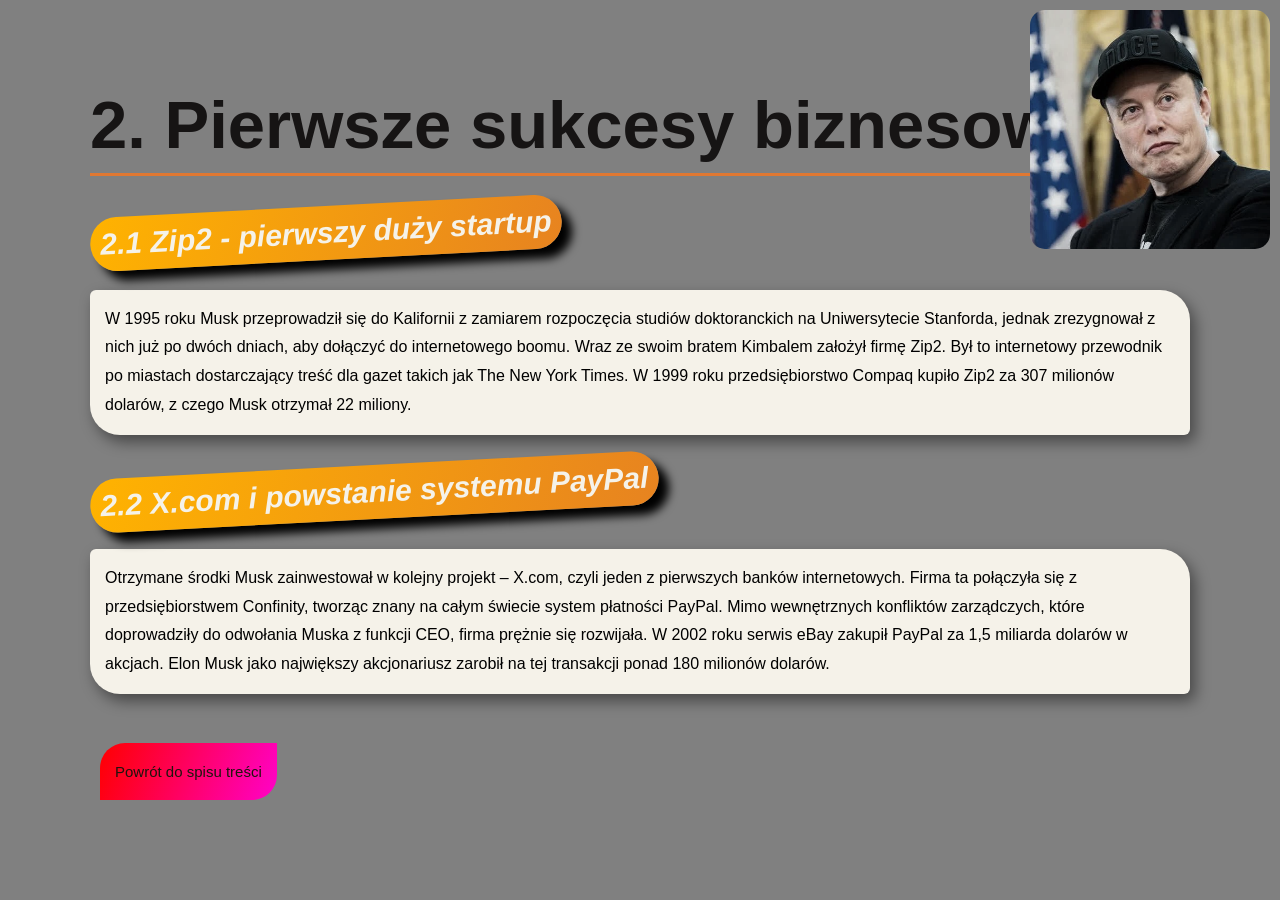
<file: 3-wersja/strona-internetowa/teksty/pierwsze_sukcesy.html>
<!DOCTYPE html>
<html lang="pl">
<head>
    <meta charset="UTF-8">
    <title>Pierwsze sukcesy Elona Muska</title>
    <link rel="stylesheet" href="../style.css">
<body>
    <h2>2. Pierwsze sukcesy biznesowe</h2>
<a name="zip2"></a><h3>2.1 Zip2 - pierwszy duży startup</h3>
<p>W 1995 roku Musk przeprowadził się do Kalifornii z zamiarem rozpoczęcia studiów doktoranckich na Uniwersytecie Stanforda, jednak zrezygnował z nich już po dwóch dniach, aby dołączyć do internetowego boomu. Wraz ze swoim bratem Kimbalem założył firmę Zip2. Był to internetowy przewodnik po miastach dostarczający treść dla gazet takich jak The New York Times. W 1999 roku przedsiębiorstwo Compaq kupiło Zip2 za 307 milionów dolarów, z czego Musk otrzymał 22 miliony.</p>
<a name="paypal"></a><h3>2.2 X.com i powstanie systemu PayPal</h3>
<p>Otrzymane środki Musk zainwestował w kolejny projekt – X.com, czyli jeden z pierwszych banków internetowych. Firma ta połączyła się z przedsiębiorstwem Confinity, tworząc znany na całym świecie system płatności PayPal. Mimo wewnętrznych konfliktów zarządczych, które doprowadziły do odwołania Muska z funkcji CEO, firma prężnie się rozwijała. W 2002 roku serwis eBay zakupił PayPal za 1,5 miliarda dolarów w akcjach. Elon Musk jako największy akcjonariusz zarobił na tej transakcji ponad 180 milionów dolarów.</p>
<img src="../obrazki/elon2.jpg" width=240 >
<p><a href="../index.html" class="powrot">Powrót do spisu treści</a></p>

</body>
</html>
</file>
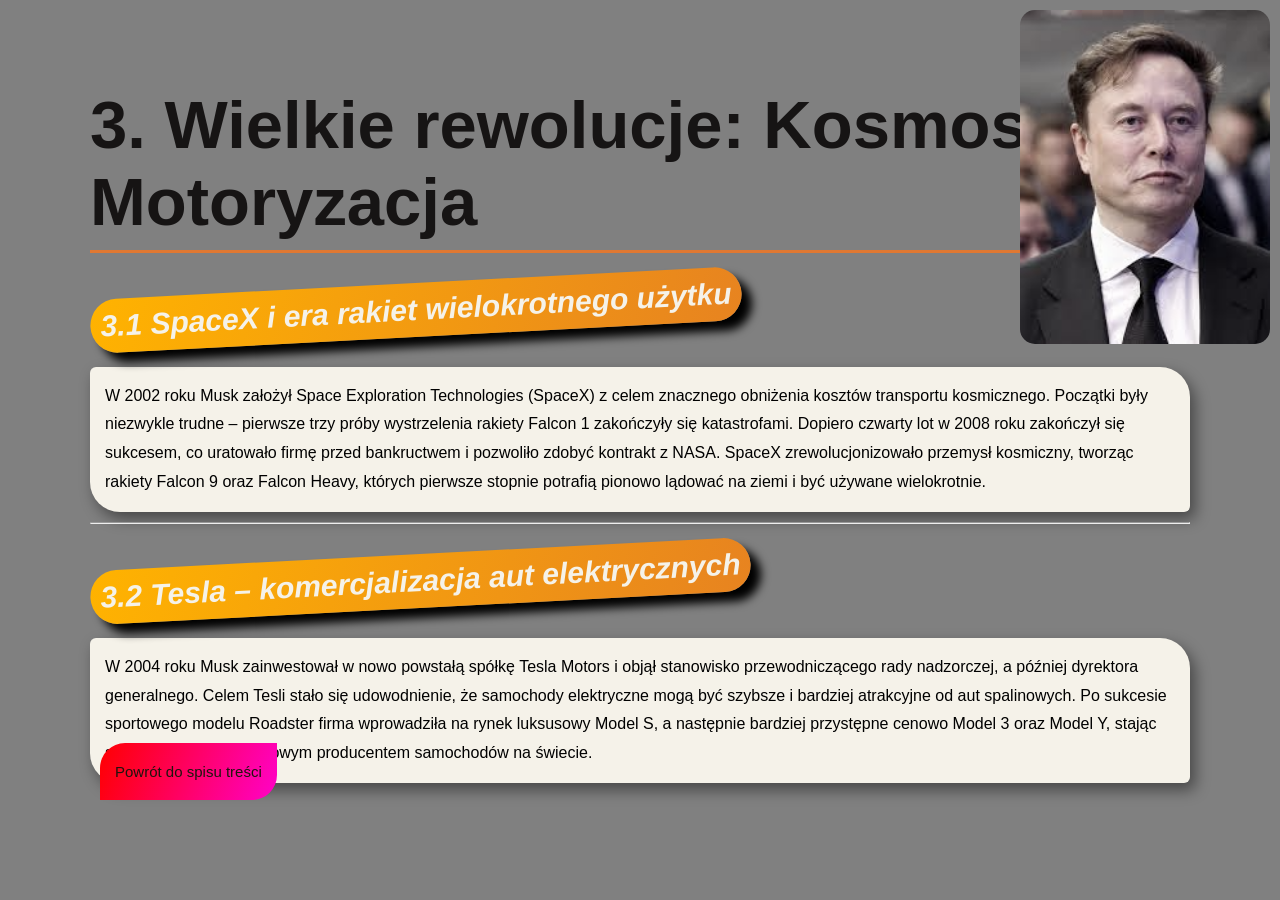
<file: 3-wersja/strona-internetowa/teksty/wielkie_rewolucje.html>
<!DOCTYPE html>
<html lang="pl">
<head>
    <meta charset="UTF-8">
    <title>Wielkie rewolucje: Kosmos i Motoryzacja</title>
    <link rel="stylesheet" href="../style.css">
</head>
<body>
    <h2>3. Wielkie rewolucje: Kosmos i Motoryzacja</h2>
<a name="spacex"></a><h3>3.1 SpaceX i era rakiet wielokrotnego użytku</h3>
<p>W 2002 roku Musk założył Space Exploration Technologies (SpaceX) z celem znacznego obniżenia kosztów transportu kosmicznego. Początki były niezwykle trudne – pierwsze trzy próby wystrzelenia rakiety Falcon 1 zakończyły się katastrofami. Dopiero czwarty lot w 2008 roku zakończył się sukcesem, co uratowało firmę przed bankructwem i pozwoliło zdobyć kontrakt z NASA. SpaceX zrewolucjonizowało przemysł kosmiczny, tworząc rakiety Falcon 9 oraz Falcon Heavy, których pierwsze stopnie potrafią pionowo lądować na ziemi i być używane wielokrotnie.</p><hr>
<a name="tesla"></a><h3>3.2 Tesla – komercjalizacja aut elektrycznych</h3>
<p>W 2004 roku Musk zainwestował w nowo powstałą spółkę Tesla Motors i objął stanowisko przewodniczącego rady nadzorczej, a później dyrektora generalnego. Celem Tesli stało się udowodnienie, że samochody elektryczne mogą być szybsze i bardziej atrakcyjne od aut spalinowych. Po sukcesie sportowego modelu Roadster firma wprowadziła na rynek luksusowy Model S, a następnie bardziej przystępne cenowo Model 3 oraz Model Y, stając się najbardziej wartościowym producentem samochodów na świecie.</p>

<img src="../obrazki/elon.jpg" width="250">
<p><a href="../index.html" class="powrot">Powrót do spisu treści</a></p>
</body>
</html>
</file>
<file: 1-wersja/strona-internetowa/style.css>
body {
    font-family: Arial, sans-serif;
    background-color: #000000;
    max-width: 1000px;
    margin: 0 auto;
    color: #CCCCCC;
}

h1 {
    font-weight: bold;
    text-align: center;
    font-size: 40px;
    margin-bottom: 20px;
    color: #FFFFFF;
}

h2, h3 {
    color: #FFFFFF;
    text-align: center;
}

p {
    text-align: justify;
    line-height: 1.6;
}

a {
    text-decoration: none;
    color: #00E5FF;
}

a:hover {
    text-decoration: underline; 
    color: #82B1FF;       
}

.glowna_grafika_musk {
    float: right;
    display: block;
    margin-left: 10px;
    margin-top: 5px;
}

body.mlodosc {
    background-color: #0a192f;
}

body.projekty {
    background-color: #1c1a27;
}

body.sukcesy {
    background-color: #0d2818;
}

body.rewolucje {
    background-color: #2b0918;
}
</file>
<file: 2-wersja/strona-internetowa/style.css>
body.index,
body.mlodosc,
body.sukcesy,
body.rewolucje,
body.projekty {
    background-size: cover;
    background-repeat: no-repeat;
}

body.index {
    background-image: url('obrazki/tlo-index.jpg');
    padding-left: 160px;
    padding-right: 430px;
    padding-top: 60px;
    padding-bottom: 60px;
}

body.mlodosc {
    background-image: url('obrazki/tlo-mlodosc.webp');
}

body.sukcesy {
    background-image: url('obrazki/tlo-sukcesy.webp');
}

body.rewolucje {
    background-image: url('obrazki/tlo-rewolucje.webp');
}

body.projekty {
    background-image: url('obrazki/tlo-projekty.jpg');
}

h1 {
    position: fixed;
    left: 20px;
    top: 50%;
    transform: translateY(-50%);
    writing-mode: vertical-rl;
    white-space: nowrap;
    font-family: sans-serif;
    font-size: 67px;
    letter-spacing: 4px;
    text-transform: uppercase;
    color: #ffffff;
    border-right: 2px solid #ffffff;
    padding-right: 15px;
}

.glowna_grafika_musk {
    width: 800px;
    position: fixed;
    right: 40px;
    top: 50%;
    transform: translateY(-50%);
}

ol {
    position: fixed;
    left: 50%;
    top: 50%;
    transform: translate(-90%, -50%);
}

ol, ul {
    list-style: none;
    padding: 0;
    margin: 0;
    font-family: sans-serif;
}

ol > li {
    margin-bottom: 20px;
    font-weight: bold;
    font-size: 30px;
}

ul {
    margin-left: 15px;
    margin-top: 5px;
    border-left: 2px solid green;
    padding-left: 15px;
}

ul li {
    margin-bottom: 8px;
    font-weight: normal;
    font-size: 22px;
}

a {
    color: #ffffff;
    text-decoration: none;
}

a:hover {
    text-decoration: underline;
    color: #00d2ff;
}

a:active {
    color: red;
    transform: scale(0.95);
}

h2 {
    color: #ffffff;
    text-align: left;
    font-size: 53px;
    letter-spacing: 2.5px;
    text-transform: uppercase;
    white-space: nowrap;
    padding-left: 14px;
    text-shadow: 3px 4px 8px rgba(130, 70, 255, 1);
    margin-top: 0;
}

p {
    color: #ffffff;
    background: rgba(0, 0, 0, 0.5);
    backdrop-filter: blur(5px);
    border: 2.5px solid #00d2ff;
    border-radius: 10px;
    line-height: 25px;
    max-width: 600px;
    text-align: left;
    padding: 25px;
}

a + h3 {
    color: #00d2ff;
    font-size: 25px;
    margin-bottom: 20px;
    border-left: 3px solid #ffffff;
    padding-left: 15px;
    margin-left: 20px;
}

body.sukcesy h3,
body.sukcesy p {
    margin-left: 1200px;
}

body.projekty .panel {
    backdrop-filter: blur(5px);
    border: 2px solid #00d2ff;
    border-radius: 12px;
    padding: 25px;
    max-width: 650px;
}

body.projekty .panel p {
    background: none;
    border: none;
    padding: 0;
    margin-top: 0;
}

body.projekty .panel li {
    color: #ffffff;
    font-size: 15px;
}

img {
    background-color: rgba(0, 0, 0, 0.5);
    padding: 30px;
    max-width: 500px;
    border-radius: 20px;
    opacity: 0.9;
    position:absolute;
}

img:not(.elon2):not(.glowna_grafika_musk) {
    top: 0px;
    right: 0px;
}
.elon2 {
    width: 200px;
}
</file>
<file: 3-wersja/strona-internetowa/style.css>
body {
    font-family: Arial, sans-serif;
    background-color: #808080;
    color: #252a34;
    max-width: 1100px;
    margin: 0 auto;
    padding: 30px;
}

h1 {
    font-size: 70px;
    color: #1a1a1a;
    text-align: left;
    letter-spacing: 2px;
    border-bottom: 3px solid #e07832;
    padding-bottom: 18px;
    margin-bottom: 35px;
}

.glowna_grafika_musk {
    position: absolute;
    width: 350px;
    top: 0;
    right: 0;
    margin: 25px 25px;
    border-radius: 10px;
    border: 1px solid #d5d9e0;
}

ol > li {
    list-style-type: none;
    padding: 20px;
    border-left: 5px solid black;
    background-color: #ffb300;
    border-radius:12px;
    margin-top: 25px;
    font-size: 25px;
}

ul {
    border-radius: 8px;
    list-style-type: none;
}

ul li {
    background-color: rgba(0, 0, 0, 0.25);
    font-size: 15px;
    padding: 15px;
    margin-top: 10px;
    border-radius: 10px;
}

ol ul li:hover {
    background-color: rgba(0, 0, 0, 0.4);
}

a {
    text-decoration: none;
    color: #1f140e;
}

a:hover {
    text-decoration: underline;
}

h2 {
    font-size: 67px;
    color:  #161414;
    margin-bottom: 10px;
    border-bottom: 3px solid #e07832;
    padding-bottom: 10px;
}

h3 {
    font-size: 30px;
    color: #F5F2E9;
    font-style: italic;
    
    background: linear-gradient(110deg, #ffb300, #e78320);
    transform: rotate(-3deg);
    width: fit-content;
    padding: 10px;
    border-radius: 30px;
    box-shadow: 10px 10px 10px black;
}

p{
    background-color: #F5F2E9;
    margin-top: 15px;
    margin-bottom: 10px;
    padding: 15px;
    color: #000000;
    box-shadow: 5px 7px 15px rgba(0, 0, 0, 0.45);
    line-height: 1.8;
    border-radius: 6px 30px 6px 30px;
}

body > img:not(.glowna_grafika_musk) {
    filter: grayscale(50%);
    border-radius: 15px;
    position: absolute;
    margin: 10px 10px;
    top: 0;
    right: 0;
}

.panel ul li {
    background-color: #F1E3D3;
}

.powrot {
    display: inline-block;
    background: linear-gradient(110deg, #ff0000, #ff02c8);
    padding: 15px;
    border-radius: 25px 0px 25px 0px;
    position: absolute;
    bottom: 0;
    left: 0;
    margin-bottom: 100px;
    margin-left: 100px;
    font-size: 15px;
}

p:has(.powrot) {
    background: none;
    box-shadow: none;
}
</file>
